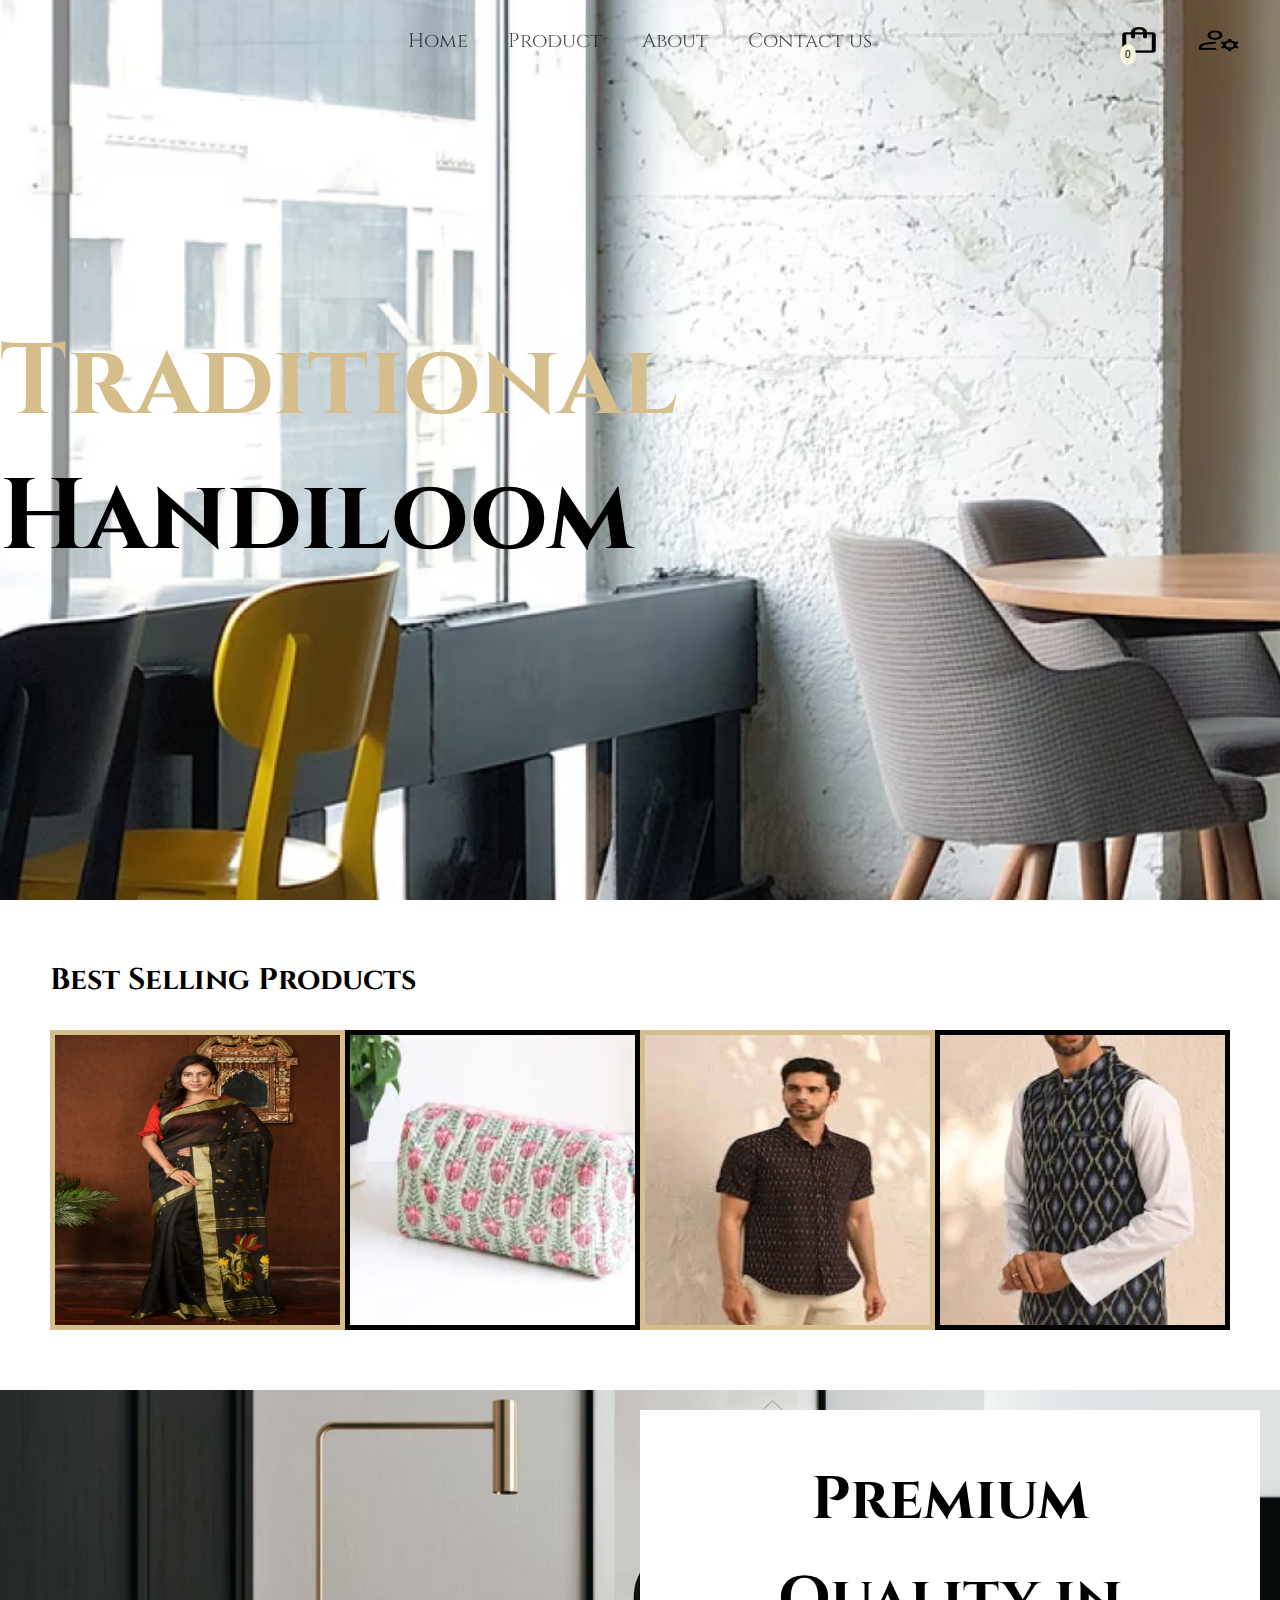
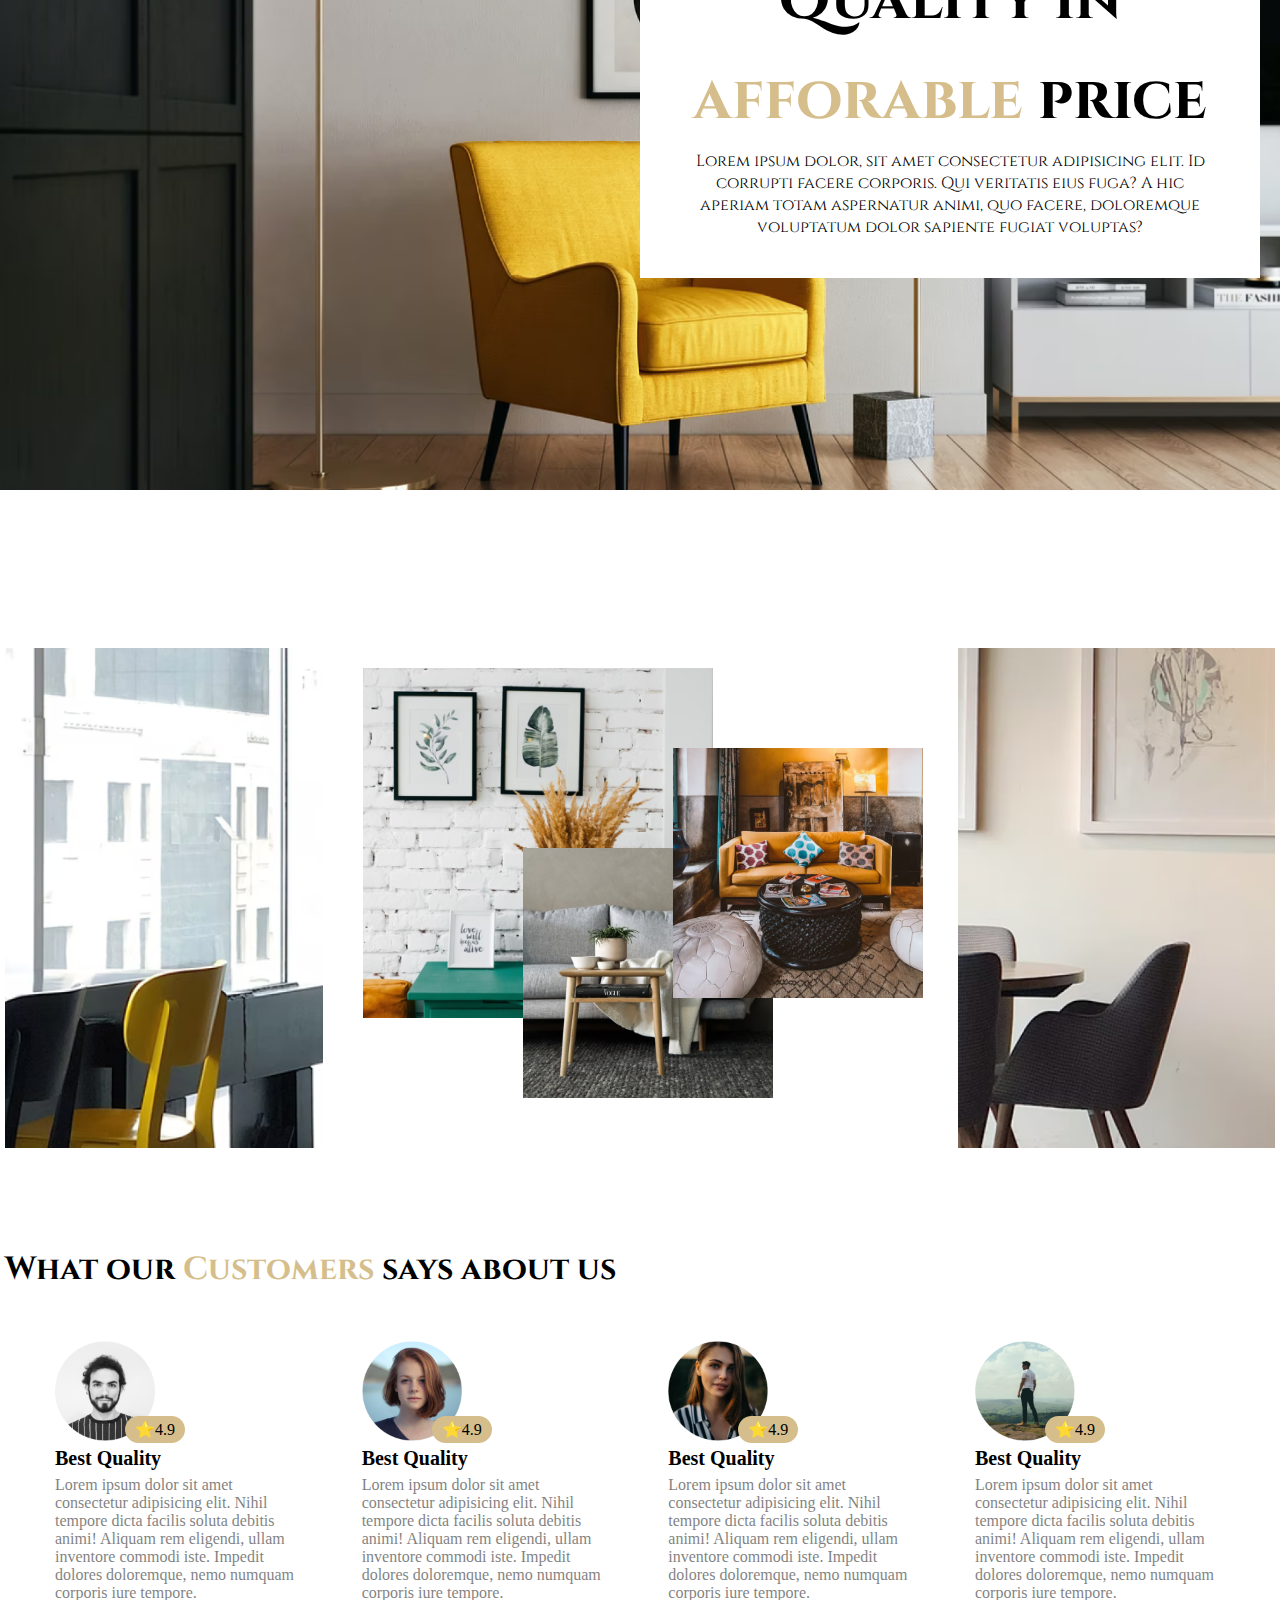
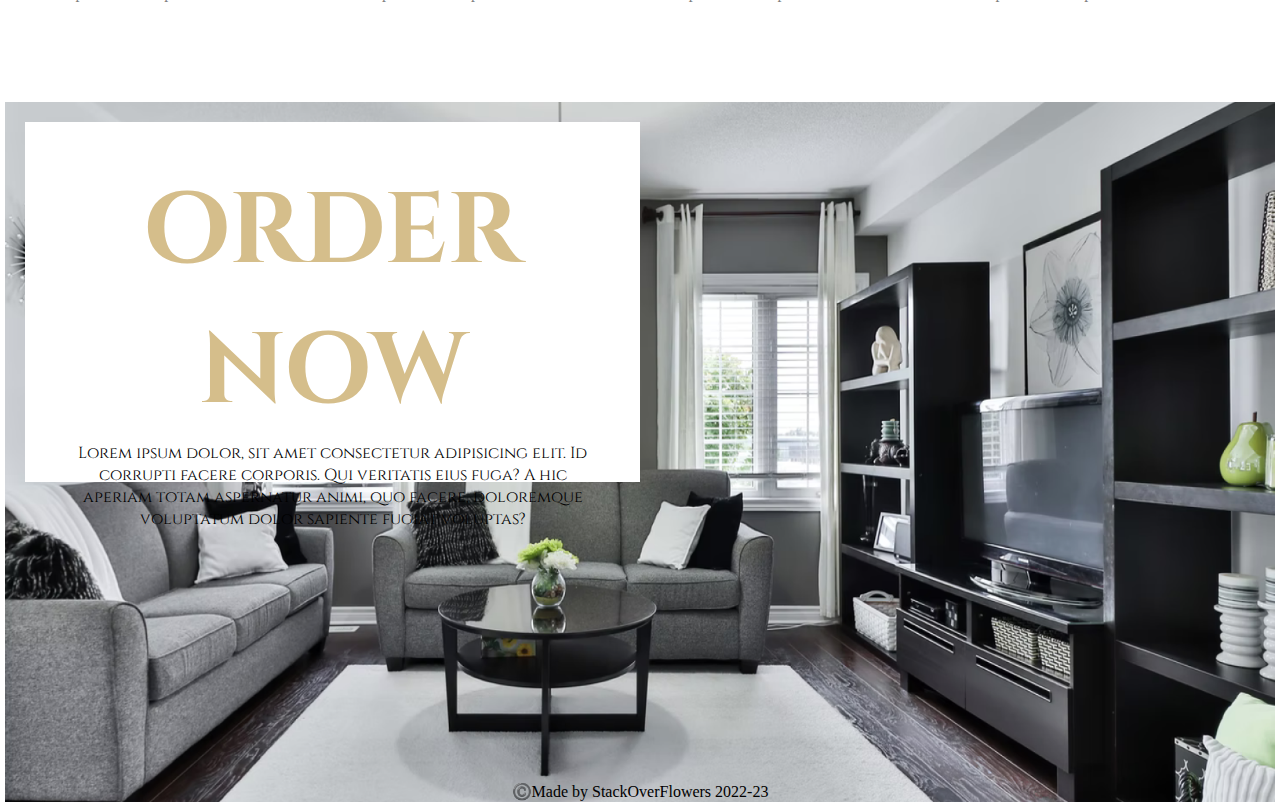
<file: index.html>
<!DOCTYPE html>
<html lang="en">

<head>
    <meta charset="UTF-8">
    <meta http-equiv="X-UA-Compatible" content="IE=edge">
    <meta name="viewport" content="width=device-width, initial-scale=1.0">
    <title>Home Page</title>
    <link rel="preconnect" href="https://fonts.googleapis.com">
    <link rel="preconnect" href="https://fonts.gstatic.com" crossorigin>
    <link href="https://fonts.googleapis.com/css2?family=Cinzel&display=swap" rel="stylesheet">
    <link rel="stylesheet" href="style.css">

</head>

<body>
    <!-- Navbar -->
    <nav class="navbar">
        <ul class="links">
            <li class="link-item"><a href="#" class="link">Home</a></li>
            <li class="link-item"><a href="#" class="link">Product</a></li>
            <li class="link-item"><a href="#" class="link">About</a></li>
            <li class="link-item"><a href="#" class="link">Contact us</a></li>
        </ul>
        <div class="user-interaction">
            <div class="cart">
                <img src="image/shopping_bag_FILL0_wght600_GRAD0_opsz48.png" alt="" class="cart-icon">
                <span class="cart-count">0</span>
            </div>
            <div class="user">
                <img src="image/manage_accounts_FILL0_wght400_GRAD0_opsz48.png" class="user-icon" alt="">
            </div>
        </div>
    </nav>
    <!-- header -->
    <header class="header-section">
        
        <h1 class="heading"><span>Traditional</span> Handiloom</h1>
    </header>
    <!-- Best selling -->
    <section class="best-selling">
        <h1 class="section-title">Best Selling Products</h1>
        <div class="product-container">
            <div class="product-card">
                <img src="image/hackerwar/saree/black-handloom-saree-with-golden-border-1200x1800.webp" alt=""
                    class="product-img" height="300px" width="300px">
                <p class="product-name">Saree</p>
            </div>
            <div class="product-card">
                <img src="image/hackerwar/bags/shopping (1).webp" alt="" class="product-img" height="300px"
                    width="300px">
                <p class="product-name">Bag</p>
            </div>
            <div class="product-card">
                <img src="image/hackerwar/men kurta/shopping (1).webp" alt="" class="product-img" height="300px"
                    width="300px">
                <p class="product-name">Kurta</p>
            </div>
            <div class="product-card">
                <img src="image/hackerwar/waistcoat/shopping (1).webp" alt="" class="product-img" height="300px"
                    width="300px">
                <p class="product-name">Waistcoat</p>
            </div>
        </div>
    </section>
    <!-- Mid-section -->
    <section class="Mid-section">
        <div class="sec-item-container">
            <img src="image/img-20220623T203315Z-001/img/bg-2.png" alt="" class="section-bg" height="100%" width="100%">
            <div class="section-info">
                <h1 class="title">Premium Quality in <span>afforable</span> price</h1>
                <p class=""info> Lorem ipsum dolor, sit amet consectetur adipisicing elit. Id corrupti facere corporis. Qui veritatis eius fuga? A hic aperiam totam aspernatur animi, quo facere, doloremque voluptatum dolor sapiente fugiat voluptas?
                </p>
            </div>
        </div>
    </section>
    <!-- Image collage -->
    <section class="image-midsection">
        <div class="image-collage">
            <div class="image-collection">
                <img src="image/img-20220623T203315Z-001/img/poster-1.png" alt="" class="collage-image">
                <img src="image/img-20220623T203315Z-001/img/poster-2.png" alt="" class="collage-image">
                <img src="image/img-20220623T203315Z-001/img/poster-3.png" alt="" class="collage-image">
            </div>
        </div>
    </section>
    <!-- review section -->
    <section class="review">
        <h1 class="sec-title">What our <span>Customers</span> says about us</h1>
        <div class="review-container">
            <div class="review-card">
                <div class="user-dp" data-rating="⭐4.9"><img src="image/img-20220623T203315Z-001/img/user 1.png" alt=""></div>
                <h2 class="review-title">Best Quality</h2>
                <p class="u-review">Lorem ipsum dolor sit amet consectetur adipisicing elit. Nihil tempore dicta facilis soluta debitis animi! Aliquam rem eligendi, ullam inventore commodi iste. Impedit dolores doloremque, nemo numquam corporis iure tempore.</p>
            </div>
            <div class="review-card">
                <div class="user-dp" data-rating="⭐4.9"><img src="image/img-20220623T203315Z-001/img/user 2.png" alt=""></div>
                <h2 class="review-title">Best Quality</h2>
                <p class="u-review">Lorem ipsum dolor sit amet consectetur adipisicing elit. Nihil tempore dicta facilis soluta debitis animi! Aliquam rem eligendi, ullam inventore commodi iste. Impedit dolores doloremque, nemo numquam corporis iure tempore.</p>
            </div>
            <div class="review-card">
                <div class="user-dp" data-rating="⭐4.9"><img src="image/img-20220623T203315Z-001/img/user 3.png" alt=""></div>
                <h2 class="review-title">Best Quality</h2>
                <p class="u-review">Lorem ipsum dolor sit amet consectetur adipisicing elit. Nihil tempore dicta facilis soluta debitis animi! Aliquam rem eligendi, ullam inventore commodi iste. Impedit dolores doloremque, nemo numquam corporis iure tempore.</p>
            </div>
            <div class="review-card">
                <div class="user-dp" data-rating="⭐4.9"><img src="image/img-20220623T203315Z-001/img/user 4.png" alt=""></div>
                <h2 class="review-title">Best Quality</h2>
                <p class="u-review">Lorem ipsum dolor sit amet consectetur adipisicing elit. Nihil tempore dicta facilis soluta debitis animi! Aliquam rem eligendi, ullam inventore commodi iste. Impedit dolores doloremque, nemo numquam corporis iure tempore.</p>
            </div>
        </div>
    </section>
    <!-- End section -->
    <section class="end">
        <div class="sec-item-container">
            <img src="image/img-20220623T203315Z-001/img/bg-3.png" alt="" class="section-bg" height="100%" width="100%">
            <div class="section-info">
                <h1 class="title"><span>ORDER NOW</span></h1>
                <p class=""info> Lorem ipsum dolor, sit amet consectetur adipisicing elit. Id corrupti facere corporis. Qui veritatis eius fuga? A hic aperiam totam aspernatur animi, quo facere, doloremque voluptatum dolor sapiente fugiat voluptas?
                </p>
            </div>
        </div>
    </section>
    <footer>©️Made by StackOverFlowers 2022-23</footer>
    <script src="home.js"></script>

</body>

</html>
</file>
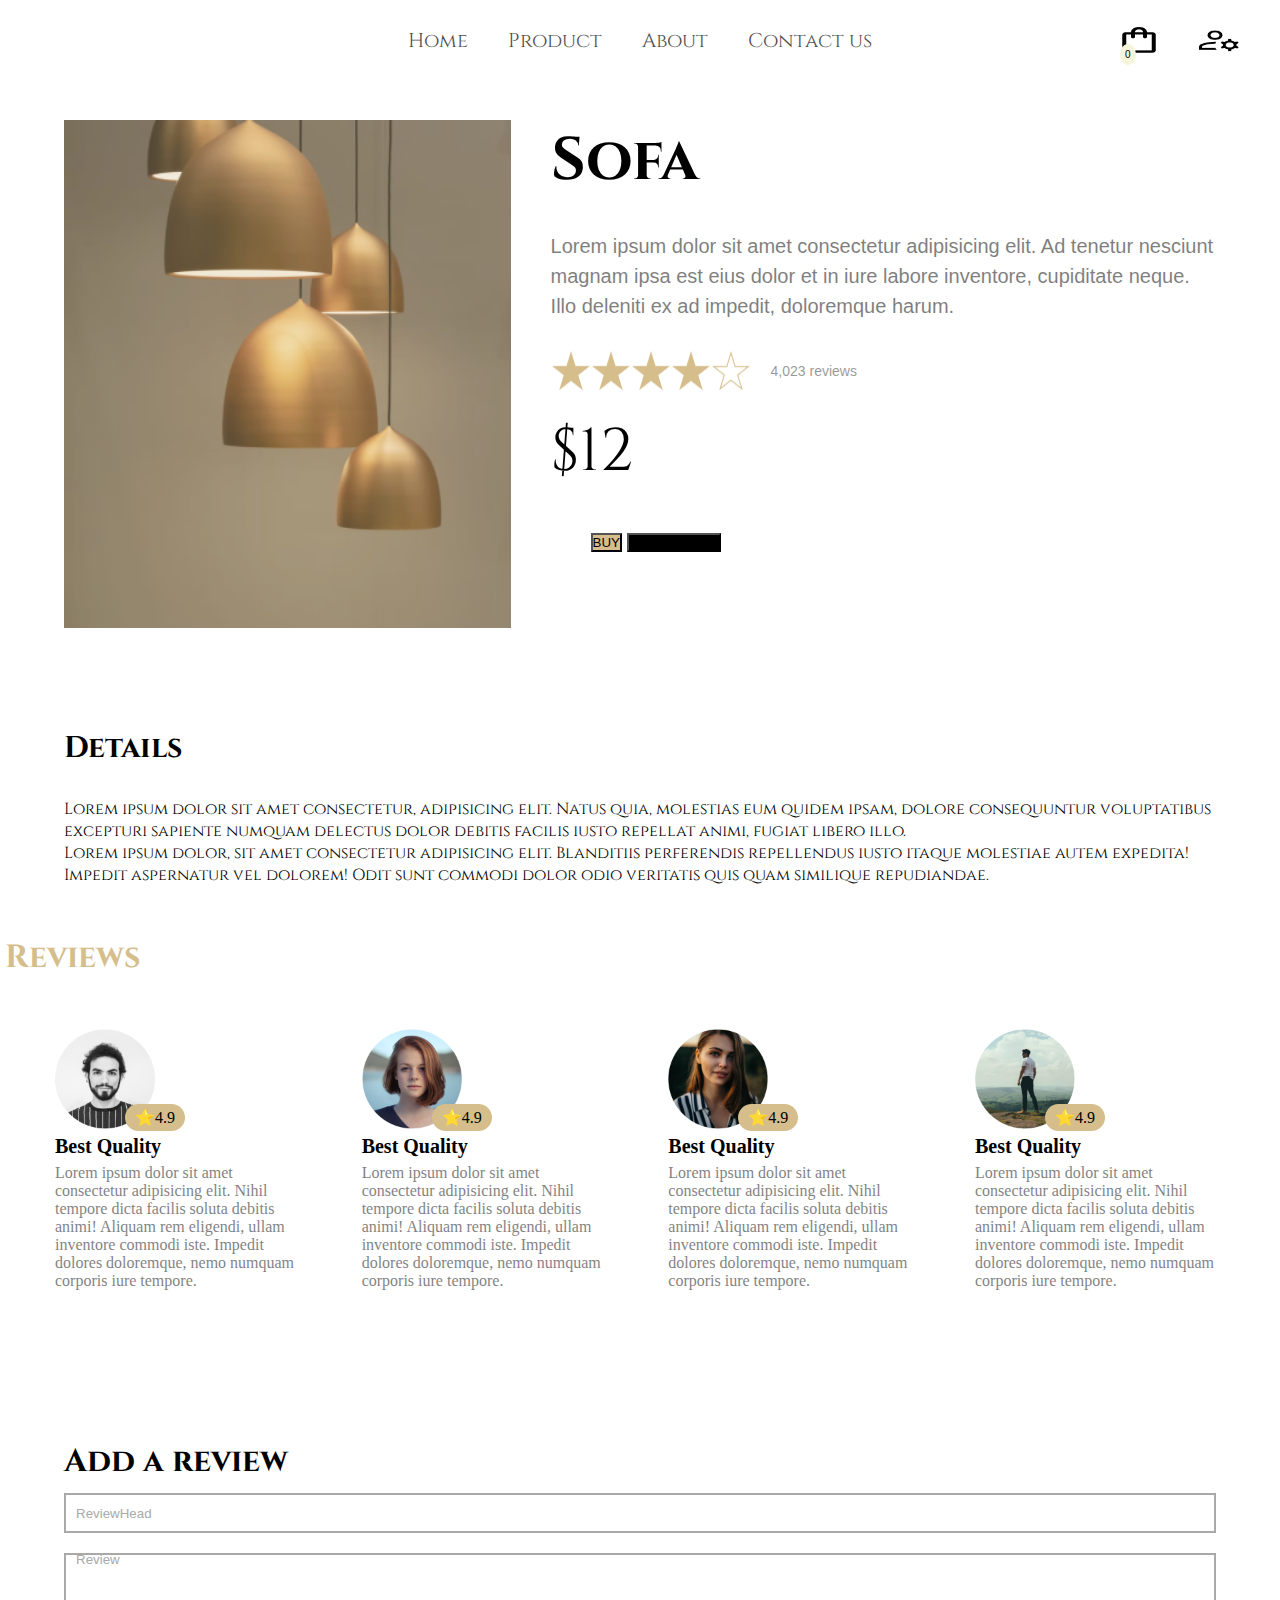
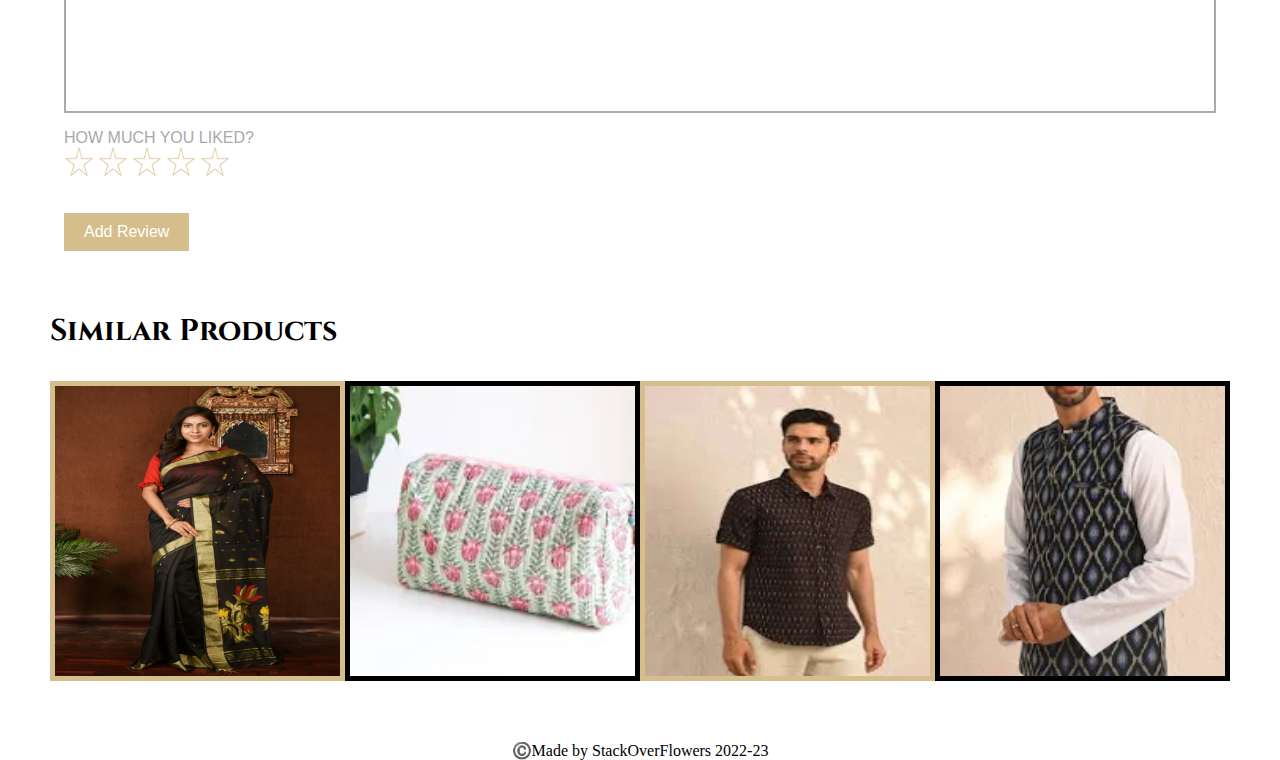
<file: product.html>
<!DOCTYPE html>
<html lang="en">
<head>
    <meta charset="UTF-8">
    <meta http-equiv="X-UA-Compatible" content="IE=edge">
    <meta name="viewport" content="width=device-width, initial-scale=1.0">
    <title>Product Page</title>
    <link rel="stylesheet" href="product.css">
    <link rel="preconnect" href="https://fonts.googleapis.com">
    <link rel="preconnect" href="https://fonts.gstatic.com" crossorigin>
    <link href="https://fonts.googleapis.com/css2?family=Cinzel&display=swap" rel="stylesheet">
    <link rel="stylesheet" href="style.css">
</head>
<body>
    <!-- Navbar -->
    <nav class="navbar bg">
        <ul class="links">
            <li class="link-item"><a href="#" class="link">Home</a></li>
            <li class="link-item"><a href="#" class="link">Product</a></li>
            <li class="link-item"><a href="#" class="link">About</a></li>
            <li class="link-item"><a href="#" class="link">Contact us</a></li>
        </ul>
        <div class="user-interaction">
            <div class="cart">
                <img src="image/shopping_bag_FILL0_wght600_GRAD0_opsz48.png" alt="" class="cart-icon">
                <span class="cart-count">0</span>
            </div>
            <div class="user">
                <img src="image/manage_accounts_FILL0_wght400_GRAD0_opsz48.png" class="user-icon" alt="">
            </div>
        </div>
    </nav>
    <!-- Product Details -->
    <section class="product-detail">
        <img src="image/img-20220623T203315Z-001/img/product-1.png" alt="" class="product-image">
        <div class="product-details">
            <h1 class="product-title">Sofa</h1>
            <p class="product-description">Lorem ipsum dolor sit amet consectetur adipisicing elit. Ad tenetur nesciunt magnam ipsa est eius dolor et in iure labore inventore, cupiditate neque. Illo deleniti ex ad impedit, doloremque harum.</p>
            <div class="rating">
                <img src="image/img-20220623T203315Z-001/img/fill star.png" alt="">
                <img src="image/img-20220623T203315Z-001/img/fill star.png" alt="">
                <img src="image/img-20220623T203315Z-001/img/fill star.png" alt="">
                <img src="image/img-20220623T203315Z-001/img/fill star.png" alt="">
                <img src="image/img-20220623T203315Z-001/img/no fill star.png" alt="">
                <span class="rating-count">4,023 reviews</span>
            </div>
            <p class="price">$12</p>
            <div class="button">
                <button class="product-btn-buy">BUY</button>
                <button class="product-btn-add">ADD TO CART</button>
            </div>
        </div>
    </section>
    <section class="detail-des">
        <h1 class="section-title">Details</h1>
        <p class="Des">Lorem ipsum dolor sit amet consectetur, adipisicing elit. Natus quia, molestias eum quidem ipsam, dolore consequuntur voluptatibus excepturi sapiente numquam delectus dolor debitis facilis iusto repellat animi, fugiat libero illo. <br>
        Lorem ipsum dolor, sit amet consectetur adipisicing elit. Blanditiis perferendis repellendus iusto itaque molestiae autem expedita! Impedit aspernatur vel dolorem! Odit sunt commodi dolor odio veritatis quis quam similique repudiandae.</p>
    </section>
     <!-- review section -->
     <section class="review">
        <h1 class="sec-title"> <span>Reviews</span> </h1>
        <div class="review-container">
            <div class="review-card">
                <div class="user-dp" data-rating="⭐4.9"><img src="image/img-20220623T203315Z-001/img/user 1.png" alt=""></div>
                <h2 class="review-title">Best Quality</h2>
                <p class="u-review">Lorem ipsum dolor sit amet consectetur adipisicing elit. Nihil tempore dicta facilis soluta debitis animi! Aliquam rem eligendi, ullam inventore commodi iste. Impedit dolores doloremque, nemo numquam corporis iure tempore.</p>
            </div>
            <div class="review-card">
                <div class="user-dp" data-rating="⭐4.9"><img src="image/img-20220623T203315Z-001/img/user 2.png" alt=""></div>
                <h2 class="review-title">Best Quality</h2>
                <p class="u-review">Lorem ipsum dolor sit amet consectetur adipisicing elit. Nihil tempore dicta facilis soluta debitis animi! Aliquam rem eligendi, ullam inventore commodi iste. Impedit dolores doloremque, nemo numquam corporis iure tempore.</p>
            </div>
            <div class="review-card">
                <div class="user-dp" data-rating="⭐4.9"><img src="image/img-20220623T203315Z-001/img/user 3.png" alt=""></div>
                <h2 class="review-title">Best Quality</h2>
                <p class="u-review">Lorem ipsum dolor sit amet consectetur adipisicing elit. Nihil tempore dicta facilis soluta debitis animi! Aliquam rem eligendi, ullam inventore commodi iste. Impedit dolores doloremque, nemo numquam corporis iure tempore.</p>
            </div>
            <div class="review-card">
                <div class="user-dp" data-rating="⭐4.9"><img src="image/img-20220623T203315Z-001/img/user 4.png" alt=""></div>
                <h2 class="review-title">Best Quality</h2>
                <p class="u-review">Lorem ipsum dolor sit amet consectetur adipisicing elit. Nihil tempore dicta facilis soluta debitis animi! Aliquam rem eligendi, ullam inventore commodi iste. Impedit dolores doloremque, nemo numquam corporis iure tempore.</p>
            </div>
        </div>
    </section>
    <!-- Add Review -->
    <section class="add-rev">
        <h1 class="sec-title">Add a review</h1>
        <input type="text" class="Review-Headline" placeholder="ReviewHead">
        <textarea placeholder="review" class="review-field"></textarea>
        <p class="rating-text">HOW MUCH YOU LIKED?</p>
        <div class="star-container">
            <img src="image/img-20220623T203315Z-001/img/no fill star.png" alt="" class="rating-star">
            <img src="image/img-20220623T203315Z-001/img/no fill star.png" alt="" class="rating-star">
            <img src="image/img-20220623T203315Z-001/img/no fill star.png" alt="" class="rating-star">
            <img src="image/img-20220623T203315Z-001/img/no fill star.png" alt="" class="rating-star">
            <img src="image/img-20220623T203315Z-001/img/no fill star.png" alt="" class="rating-star">
        </div>
        <button class="add-review">Add Review</button>
    </section>
    <!-- Similar -->
    <section class="best-selling">
        <h1 class="section-title">Similar Products</h1>
        <div class="product-container">
            <div class="product-card">
                <img src="image/hackerwar/saree/black-handloom-saree-with-golden-border-1200x1800.webp" alt=""
                    class="product-img" height="300px" width="300px">
                <p class="product-name">Saree</p>
            </div>
            <div class="product-card">
                <img src="image/hackerwar/bags/shopping (1).webp" alt="" class="product-img" height="300px"
                    width="300px">
                <p class="product-name">Bag</p>
            </div>
            <div class="product-card">
                <img src="image/hackerwar/men kurta/shopping (1).webp" alt="" class="product-img" height="300px"
                    width="300px">
                <p class="product-name">Kurta</p>
            </div>
            <div class="product-card">
                <img src="image/hackerwar/waistcoat/shopping (1).webp" alt="" class="product-img" height="300px"
                    width="300px">
                <p class="product-name">Waistcoat</p>
            </div>
        </div>
    </section>

    <footer>©️Made by StackOverFlowers 2022-23</footer>
    <script src="product.js"></script>
</body>
</html>
</file>
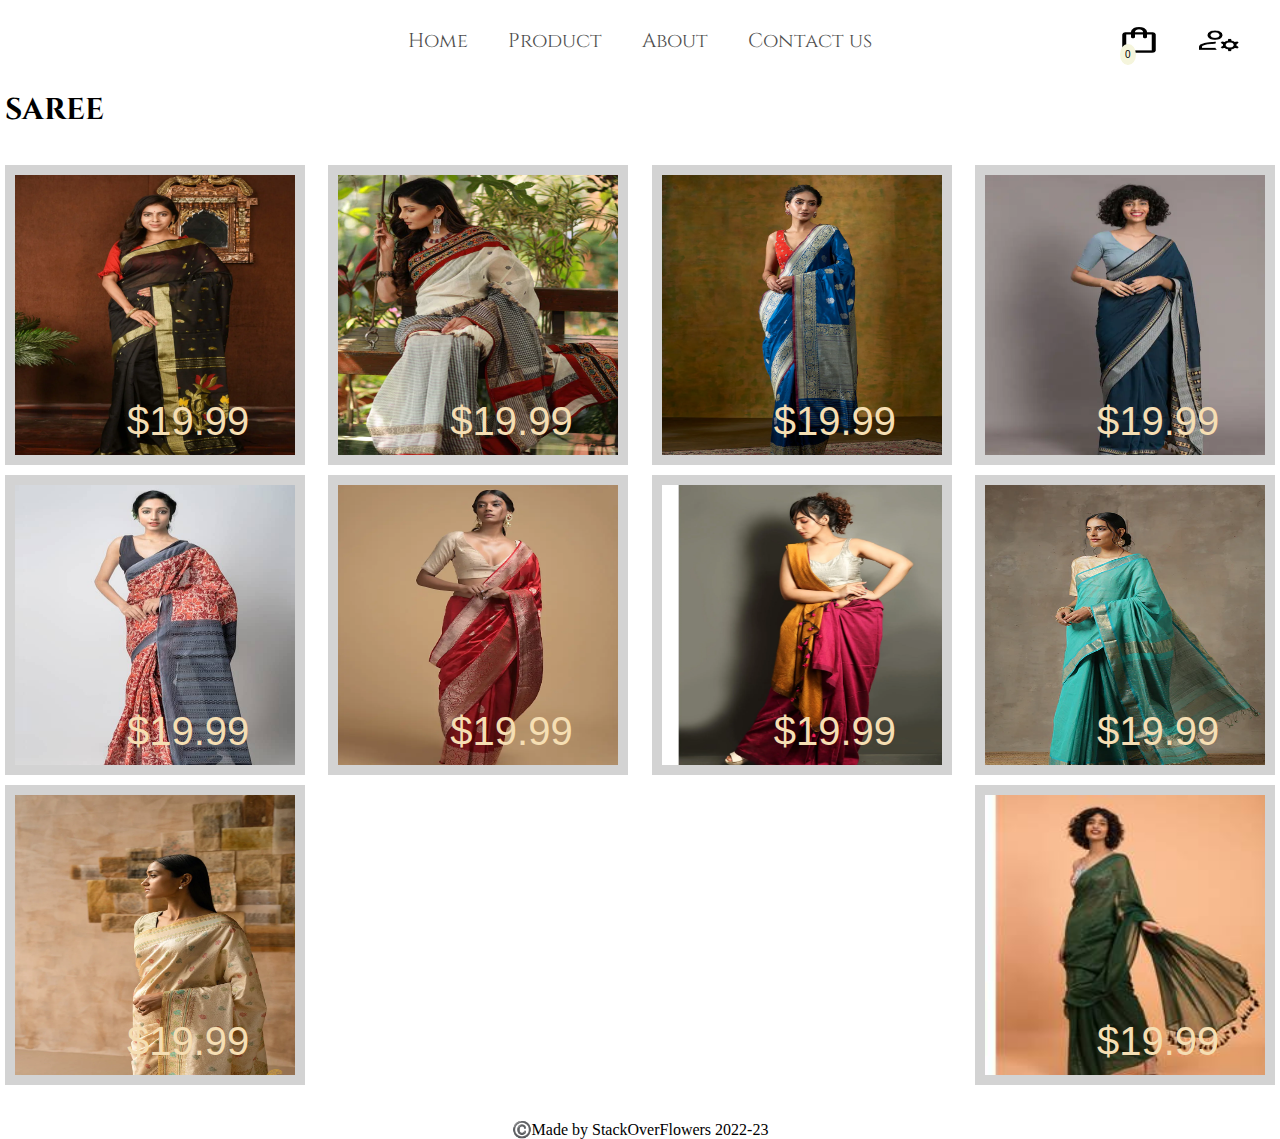
<file: search.html>
<!DOCTYPE html>
<html lang="en">
<head>
    <meta charset="UTF-8">
    <meta http-equiv="X-UA-Compatible" content="IE=edge">
    <meta name="viewport" content="width=device-width, initial-scale=1.0">
    <title>Search</title>
    <link rel="preconnect" href="https://fonts.googleapis.com">
    <link rel="preconnect" href="https://fonts.gstatic.com" crossorigin>
    <link href="https://fonts.googleapis.com/css2?family=Cinzel&display=swap" rel="stylesheet">
    <link rel="stylesheet" href="search.css">
    <link rel="stylesheet" href="style.css">
</head>
<body>
    <!-- Navbar -->
    <nav class="navbar bg">
        <ul class="links">
            <li class="link-item"><a href="#" class="link">Home</a></li>
            <li class="link-item"><a href="#" class="link">Product</a></li>
            <li class="link-item"><a href="#" class="link">About</a></li>
            <li class="link-item"><a href="#" class="link">Contact us</a></li>
        </ul>
        <div class="user-interaction">
            <div class="cart">
                <img src="image/shopping_bag_FILL0_wght600_GRAD0_opsz48.png" alt="" class="cart-icon">
                <span class="cart-count">0</span>
            </div>
            <div class="user">
                <img src="image/manage_accounts_FILL0_wght400_GRAD0_opsz48.png" class="user-icon" alt="">
            </div>
        </div>
    </nav>
     <!-- Search Results -->
     <section class="search-lists">
        <h1 class="section-title">SAREE</h1>
        <div class="product-container">
            <div class="product-card">
                <img src="image/hackerwar/saree/black-handloom-saree-with-golden-border-1200x1800.webp" alt=""
                    class="product-img" height="300px" width="300px">
                <p class="product-price">$19.99</p>
            </div>
            <div class="product-card">
                <img src="image/hackerwar/saree/14.2IMG_0472_grande.webp" alt=""
                    class="product-img" height="300px" width="300px">
                <p class="product-price">$19.99</p>
            </div>
            <div class="product-card">
                <img src="image/hackerwar/saree/211003-37-0698_800x.webp" alt=""
                    class="product-img" height="300px" width="300px">
                <p class="product-price">$19.99</p>
            </div>
            <div class="product-card">
                <img src="image/hackerwar/saree/8168652a-7cfe-4d8f-a155-2436e0f2473b1629818520523SutaWomenBlue1.webp" alt=""
                    class="product-img" height="300px" width="300px">
                <p class="product-price">$19.99</p>
            </div>
            <div class="product-card">
                <img src="image/hackerwar/saree/cebe6160-f63a-4d36-98c4-02b44c694d461640614000711UnnatiSilksWomenBeigePrinted1.jpg" alt=""
                    class="product-img" height="300px" width="300px">
                <p class="product-price">$19.99</p>
            </div>
            <div class="product-card">
                <img src="image/hackerwar/saree/fiery-red-pure-handloom-saree-in-silk-with-woven-leaf-shaped-buttis-and-floral-border-online-kalki-fashion-v004ir125y-sg46720_2_.webp" alt=""
                    class="product-img" height="300px" width="300px">
                <p class="product-price">$19.99</p>
            </div>
            <div class="product-card">
                <img src="image/hackerwar/saree/hlbal33430069-1.webp" alt=""
                    class="product-img" height="300px" width="300px">
                <p class="product-price">$19.99</p>
            </div>
            <div class="product-card">
                <img src="image/hackerwar/saree/IMG_0354.webp" alt=""
                    class="product-img" height="300px" width="300px">
                <p class="product-price">$19.99</p>
            </div>
            <div class="product-card">
                <img src="image/hackerwar/saree/SUP0008-PureKatanSilkTanchoiKadhuaHandloomSareeOffWhite-8394_1200x.webp" alt=""
                    class="product-img" height="300px" width="300px">
                <p class="product-price">$19.99</p>
            </div>
            <div class="product-card">
                <img src="image/hackerwar/saree/SUTATP0002C_1_small.jpg" alt=""
                    class="product-img" height="300px" width="300px">
                <p class="product-price">$19.99</p>
            </div>
            
        </div>
    </section>
    <footer>©️Made by StackOverFlowers 2022-23</footer>
</body>
</html>
</file>
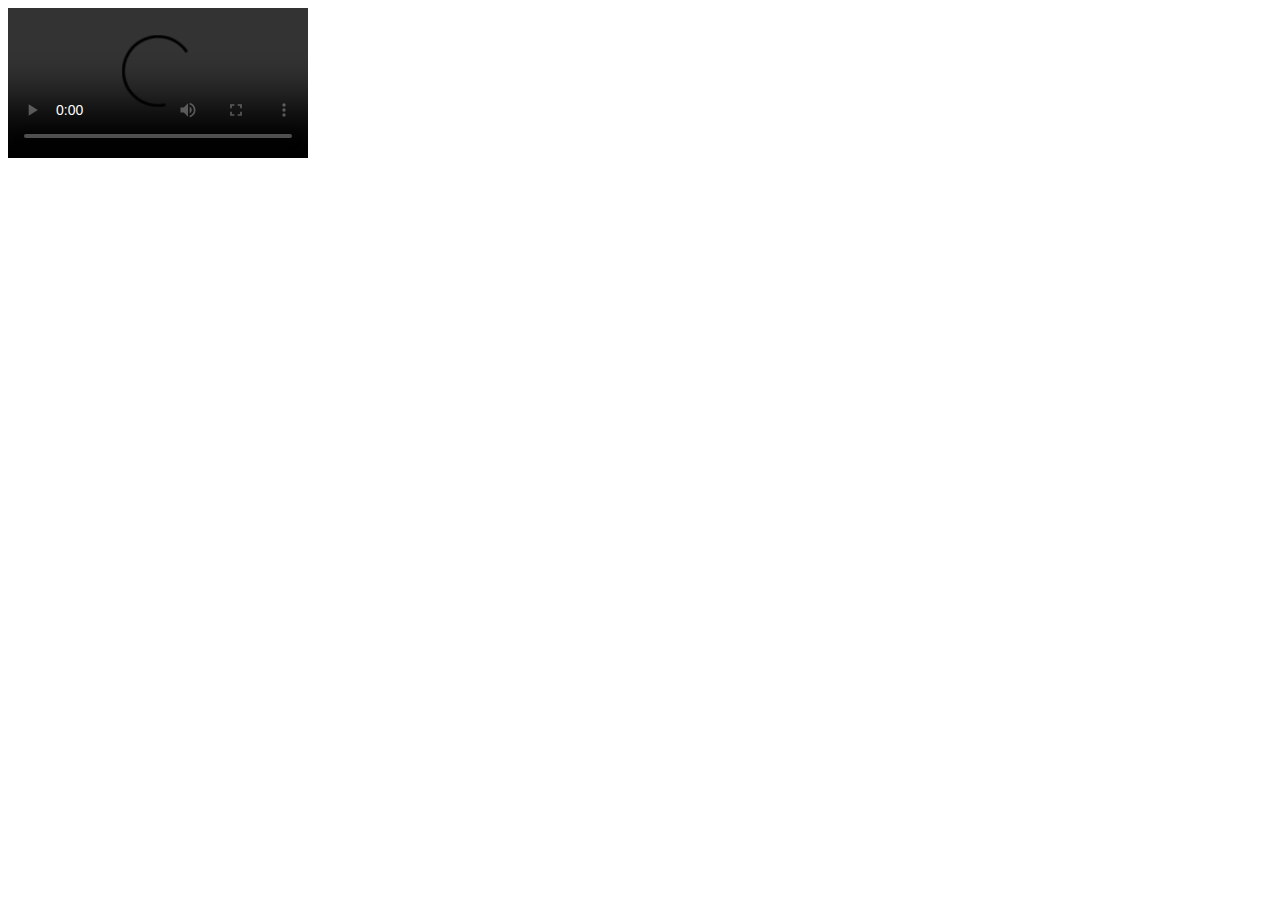
<file: image/hackerwar/dhupattas/Handwoven Telia Rumal Cotton Dupatta - PT-TE-0281-HS GÇô Peepul Tree_files/IKAT.html>
<!-- saved from url=(0076)https://cdn.shopify.com/s/files/1/0549/4092/6195/files/IKAT.mp4?v=1639027808 -->
<html><head><meta http-equiv="Content-Type" content="text/html; charset=UTF-8"><meta name="viewport" content="width=device-width"></head><body><video controls="" autoplay="" name="media"><source src="https://cdn.shopify.com/s/files/1/0549/4092/6195/files/IKAT.mp4?v=1639027808" type="video/mp4"></video></body></html>
</file>
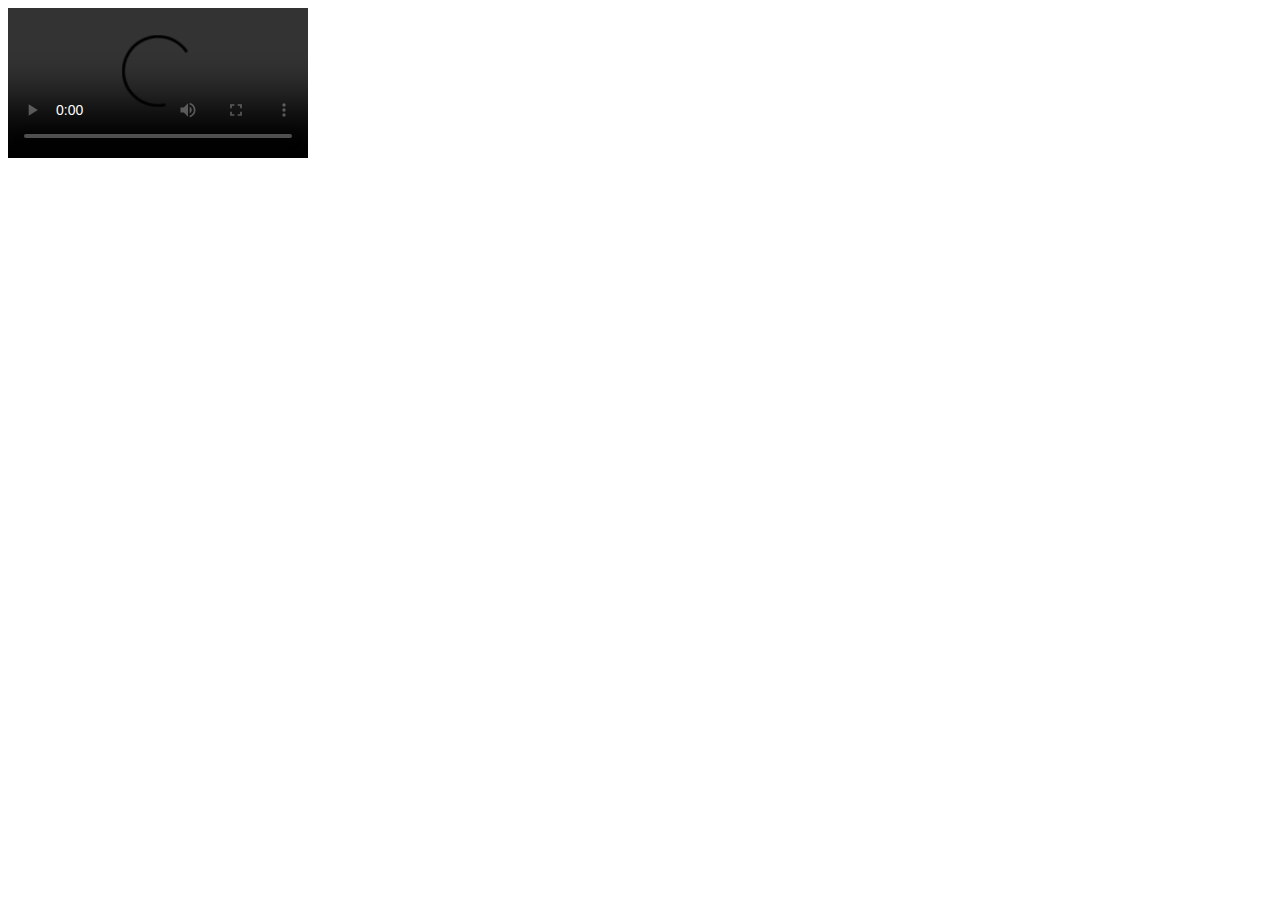
<file: image/hackerwar/dhupattas/Kotpad Cotton Dupatta Online - Svabhava - PT-SV-W-0106-HS GÇô Peepul Tree_files/KOTPAD_WEAVES.html>
<!-- saved from url=(0085)https://cdn.shopify.com/s/files/1/0549/4092/6195/files/KOTPAD_WEAVES.mp4?v=1639027805 -->
<html><head><meta http-equiv="Content-Type" content="text/html; charset=UTF-8"><meta name="viewport" content="width=device-width"></head><body><video controls="" autoplay="" name="media"><source src="https://cdn.shopify.com/s/files/1/0549/4092/6195/files/KOTPAD_WEAVES.mp4?v=1639027805" type="video/mp4"></video></body></html>
</file>
<file: style.css>
*{
    margin: 0;
    padding: 0;
    box-sizing: border-box;
}
body{
    font-family: 'cinzel', serif;
}
.header-section{
    width: 100%;
    height: 900px;
    background-image: url(image/img-20220623T203315Z-001/img/bg-1.png);
    
    background-size: cover;
    display: flex;
    justify-content: center;
    align-items: center;
}
.heading{
    font-size: 100px;
    text-transform: capitalize;
    /* color: white; */
}
.heading span{
    color: #d5be8b;
}
.navbar{
    width: 100%;
    height: 80px;
    position: fixed;
    top: 0;
    left: 0;
    display: flex;
    justify-content: center;
    z-index: 9;
    transition: 0.5s;
}
.navbar.bg{
    background: white;
}
.links{
    display: flex;
    align-items: center;
    list-style: none;
}
.link-item{
    margin: 10px;
}
.link{
    font-size: 20px;
    color: black;
    text-decoration: none;
    padding: 10px;
    opacity: 0.7;
    transition: 0.3sec;
}
.navbar.bg.link{
    color: black;
    opacity: 0.5;
}
.link.active, .link:hover .navbar.bg.link:hover, .navbar.bg.link.active{
    opacity: 1;
}
.user-interaction{
    display: flex;
    position: absolute;
    right: 15px;
    top: 50%;
    transform: translateY(-50%);
}
.cart, .user{
    width: 60px;
    height: 30px;
    position: relative;
    margin: 10px;
    cursor: pointer;
}
.cart-count{
    font-family: sans-serif;
    color: black;
    padding: 5px;
    font-size: 10px;
    border-radius: 50%;
    background: beige;
    position: absolute;
    bottom: -10px;
    left: 5px;
}
.cart-icon, .user-icon{
    width: 80%;
    height: 100%;
}
/* best selling */
.best-selling{
    position: relative;
    padding: 60px 50px;
}
.section-title{
    text-transform: capitalize;
    font-size: 30px;
    margin-bottom: 30px;
}
.product-container{
    display: flex;
    justify-content: space-between;
}
.product-card{
    border: 5px solid #d5be8b;
    height: 300px;
    width: 300px;
    overflow: hidden;
    position: relative;
    background: #d5be8b;
}
.product-card:nth-child(even){
    border-color: black;
}
.product-image{
    object-fit: cover;
    height: 100%;
    width: 100%;
    transition: 00.5s;
}
.product-name{
    position: absolute;
    color: #d5be8b;
    text-transform: uppercase;
    font-family: sans-serif;
    font-size: 25px;
    bottom: 20px;
    left: 50%;
    transform: translateX(-50%);
    opacity: 0;
    transition: 0.5s;
}
.product-card:hover .product-name{
    opacity: 1;
}
.product-card:hover .product-image{
    opacity: 0;
}
.mid-section{
    width: 100%;
    height: 800px;
    padding: 40px 5px;
}
.sec-item-container{
    width: 100%;
    height: 100%;
    position: relative;
    padding: 20px;
}
.section-bg{
    width: 100%;
    height: 700px;
    position: absolute;
    z-index: -1;
    top: 0;
    left: 0;
}
.section-info{
    width: 50%;
    height: 100%;
    background: white;
    display: block;
    margin-left: auto;
    padding: 40px;
    text-align: center;
}
.title{
    font-size: 60px;
    line-height: 100px;
}
.title span{
    color: #d5be8b;
}
.info{
    font-family: 'Times New Roman', Times, serif;
    font-size: 25px;
    line-height: 45px;
    margin-top: 30px;
    opacity: 0.5;
}
.image-midsection{
    width: 100%;
    height: 600px;
    margin-top: 300px;
    padding: 50px 5px;
    
}
.image-collage{
    width: 100%;
    height: 100%;
    background-image: url(image/img-20220623T203315Z-001/img/bg-1.png);
    background-size: cover;
}
.image-collection{
    position: relative;
    display: block;
    width: 50%;
    height: 100%;
    background: white;
    margin: auto;
}
.collage-image{
    transition: .5s;
    position: absolute;
    object-fit: cover;
}
.collage-image:nth-child(1){
    width: 350px;
    height: 350px;
    top: 20px;
    left: 40px;
}
.collage-image:nth-child(2){
    width: 250px;
    height: 250px;
    top: 200px;
    left: 200px;
}
.collage-image:nth-child(3){
    width: 250px;
    height: 250px;
    top: 100px;
    left: 350px;
}
.collage-image:hover{
    transform: translate(-30%,-20%);
}
.review{
    padding: 50px 5px;
}
.sec-title span{
    color: #d5be8b;
}
.review-container{
    display: flex;
    margin: 50px;
    justify-content: space-between;
    margin-bottom: 0;
}
.review-card{
    width: 250px;
    height: auto;
    font-family: Georgia, 'Times New Roman', Times, serif;
}
.user-dp{
    width: 100px;
    height: 100px;
    border-radius: 50%;
    position: relative;
}
.user-dp img{
    width: 100%;
    height: 100%;
    object-fit: cover;
}
.user-dp::before{
    content: '';
    position: absolute;
    top: 10px;
    left: 10px;
    bottom: 10px;
    right: 10px;
    /* border: 4px solid white; */
    border-radius: 50%;
}
.user-dp::after{
    content: attr(data-rating);
    position: relative;
    bottom: 25px;
    right: -70px;
    padding: 5px 10px;
    border-radius: 20px;
    background: #d5be8b;
}
.review-title{
    font-size: 20px;
    line-height: 25px;
    margin: 5px 0;
    text-transform: capitalize;
}
.u-review{
    opacity: 0.5;
}
.end{
    padding: 50px 5px;
    margin-bottom:230px;
}
.end .sec-item-container{
    height: 400px;
}
.end .section-info{
    margin: 0;

}
.end .title{
    font-size: 100px;
    line-height: 140px;
}
footer{
    font-family: 'Times New Roman', Times, serif;
    color: black;
    /* background: white; */
    width: 100%;
    
    /* line-height: 50px; */
    text-align: center;
    opacity: 1;
}
</file>
<file: product.css>
.product-detail{
    width: 100%;
    margin-top: 120px;
    padding: 0 5vw;
    display: flex;
    gap: 40px;
}
.product-image{
    width: 70%;
    height: 600px;
    object-fit: cover;

}
.product-title{
    font-size: 60px;

}
.product-description{
    margin: 30px 0;
    font-family: 'lato', sans-serif;
    opacity: 0.5;
    font-size: 20px;
    line-height: 30px;
}
.rating{
    display: flex;
}
.rating .star{
    width: 30px;
    height: 30px;
}
.rating-count{
    font-family: 'lato', sans-serif;
    opacity: 0.4;
    font-size: 14px;
    line-height: 40px;
    margin-left: 20px;
}
.price{
    font-size: 60px;
    margin: 20px 0;
}
.button{
    padding: 15px 40px;
    border: none;
    color: white;
    outline: none;
    margin-right: 10px;
    font-size: 20px;
    cursor: pointer;
    text-transform: capitalize;
}
.product-btn-buy{
    background-color: #d5be8b;
}
.product-btn-add{
    background-color: black;
}
.detail-des, .review , .add-rev{
    width: 100%;
    padding: 100px 5vw 0;

}
.des{
    font-family: 'lato',sans-serif;
    line-height: 30px;
    font-size: 20px;
    opacity: 0.5;
}
.Review-Headline, .review-field{
    width: 100%;
    height: 40px;
    border: 2px solid darkgray;
    margin: 10px 0;
    padding: 10px;
    line-height: 10px;
    font-family: 'lato', sans-serif;
    color: black;
    outline: none;
    text-transform: capitalize;

}
::placeholder{
    color: darkgray;
}
.review-field{
    height: 160px;
    resize: none;
    padding: 0 10px;
}
.Review-Headline:focus, .review-field:focus{
    border-color: #d5be8b;
}
.Review-Headline:focus::placeholder, .review-field:focus::placeholder{
    border-color: #d5be8b;
}
.rating-text{
    font-family: 'lato', sans-serif;
    color: darkgray;
    text-transform: uppercase;

}
.rating-star{
    width: 30px;
    height: 30px;
    cursor: pointer;
}
.add-review{
    border: none;
    outline: none;
    background-color: #d5be8b;
    padding: 10px 20px;
    color: white;
    font-family: sans-serif;
    font-size: 16px;
    text-transform: capitalize;
    margin-top: 30px;
    cursor: pointer;
}
</file>
<file: search.css>
.search-lists{
    width: 100%;
    height: auto;
    margin-top: 60px;
    padding: 30px 5px;
}
.product-container{
    flex-wrap: wrap;
}
.product-card{
    width: 30%;
    margin: 5px 0;
    border: 10px solid lightgray !important;
}
.product-price{
    position: absolute;
    font-family: 'lato', sans-serif;
    top: 80%;
    left: 40%;
    color: wheat;
    text-transform: capitalize;
    font-size: 40px;
    opacity: 0;
    transition: 0.5s;
    
}
.product-card:hover ,.product-price{
    transition: 0.3s;
    opacity: 1;
     
}
</file>
